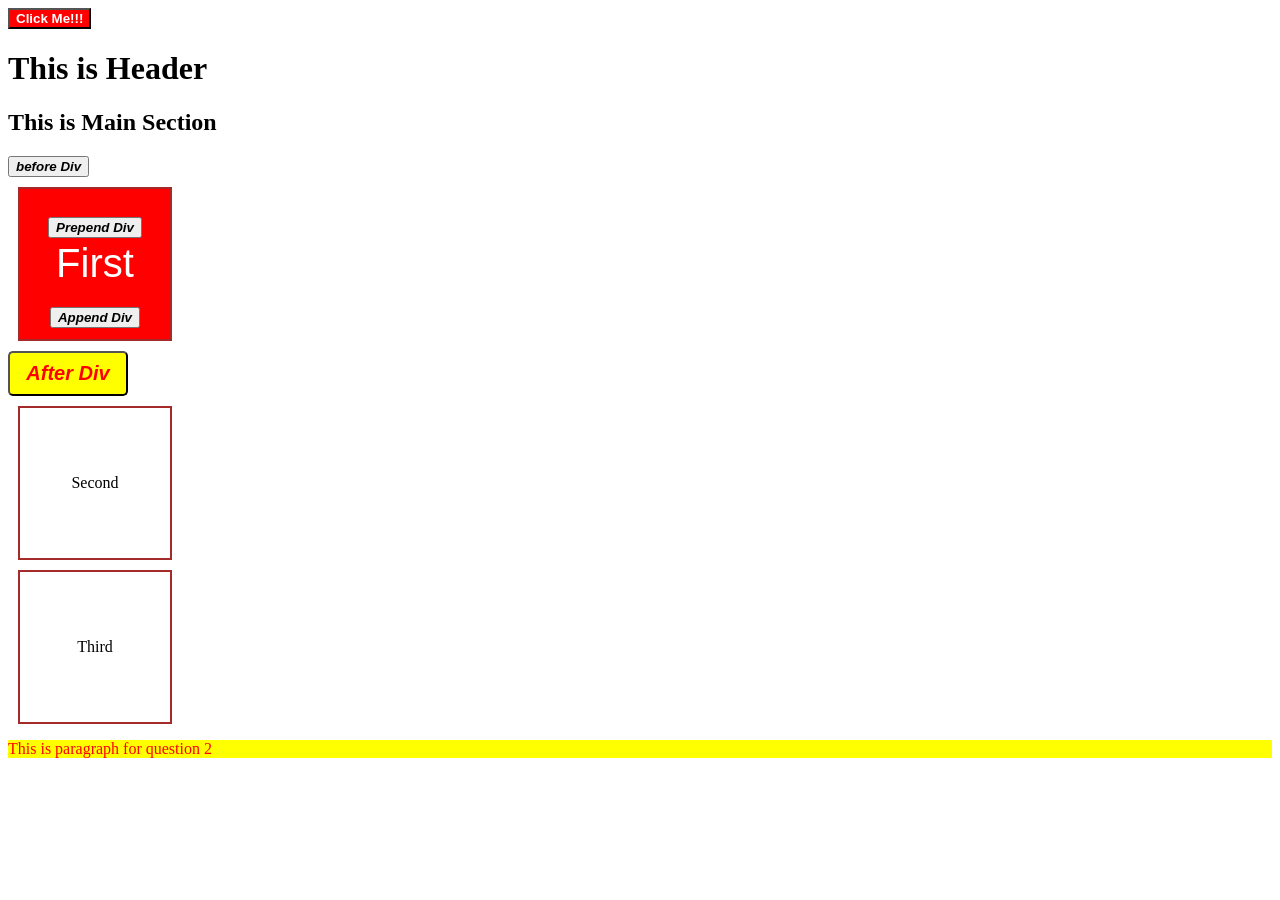
<file: 08-DOM/index.html>
<!DOCTYPE html>
<html lang="en">

<head>
    <meta charset="UTF-8">
    <meta name="viewport" content="width=device-width, initial-scale=1.0">
    <link rel="stylesheet" href="style.css">
    <title>DOM Study</title>
</head>

<body>

    <header>
        <h1 id="head">This is Header</h1>
    </header>

    <main>
        <h2 class="headline">This is Main Section</h2>
        <div class="div-box">First</div>
        <div class="div-box">Second</div>
        <div class="div-box">Third</div>

        <p class="content">This is paragraph for question 2</p>

    </main>

    <footer>
        <!-- <p>This site is developed and managed by Manish Wani</p> -->
    </footer>

    <script src="script.js"></script>
</body>

</html>
</file>
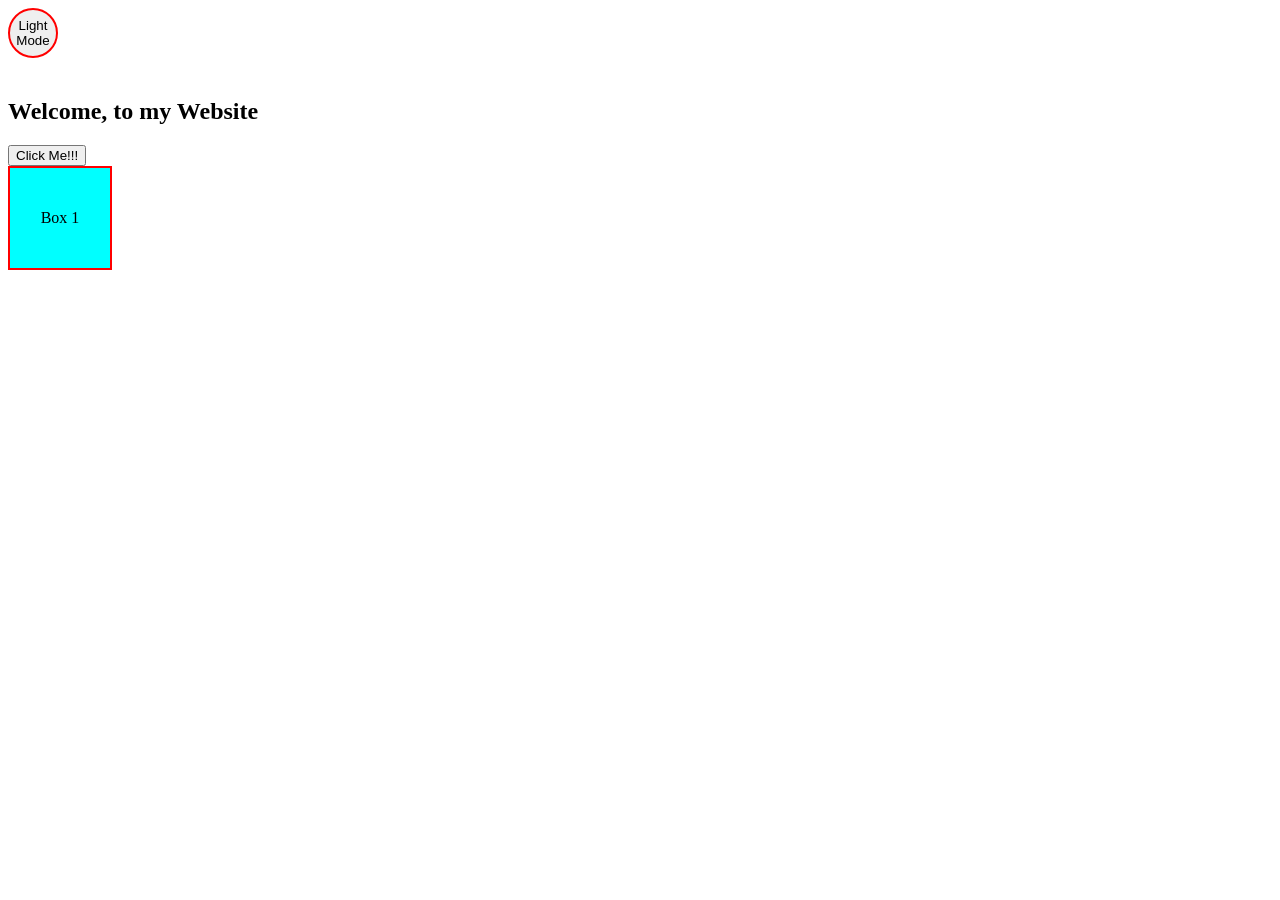
<file: 09-Events/index.html>
<!DOCTYPE html>
<html lang="en">

<head>
    <meta charset="UTF-8">
    <meta name="viewport" content="width=device-width, initial-scale=1.0">
    <title>Document</title>
    <link rel="stylesheet" href="style.css">
</head>

<body>
    <header>
        <button id="toggleButton">Light Mode</button>
    </header>
    <main>
        <h2>Welcome, to my Website</h2>
        <button id="handler">Click Me!!!</button>
        <div>Box 1</div>
    </main>
    <footer></footer>
    <script src="01_events.js"></script>
    <script src="02_event.js"></script>
</body>

</html>
</file>
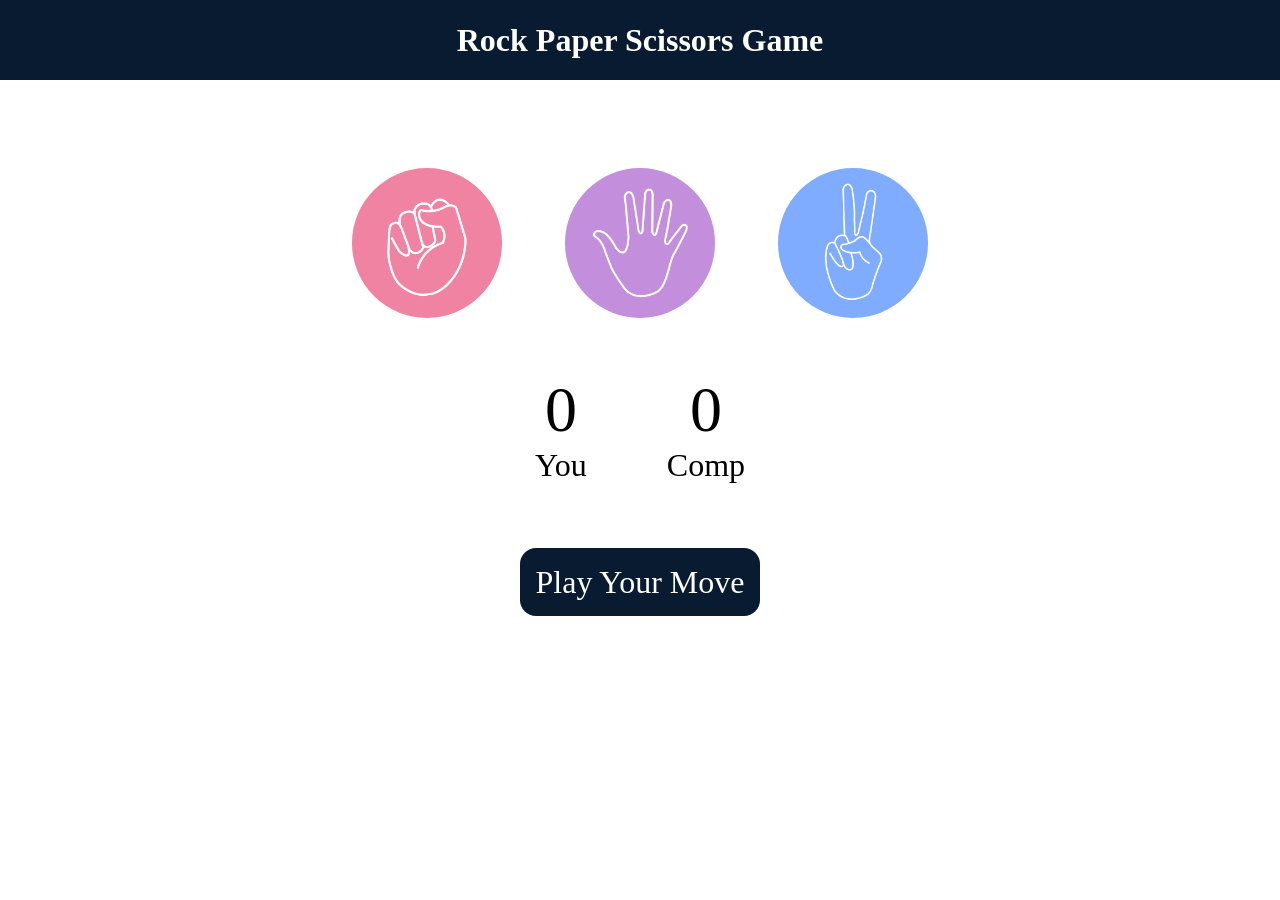
<file: Rock-Paper-Scissors Game/index.html>
<!DOCTYPE html>
<html lang="en">

<head>
    <meta charset="UTF-8">
    <meta name="viewport" content="width=device-width, initial-scale=1.0">
    <title>Rock-Paper-Scissors Game</title>
    <link rel="stylesheet" href="style.css">
</head>

<body>
    <header>
        <h1>Rock Paper Scissors Game</h1>
    </header>
    <main>
        <div class="choices">
            <div class="choice" id="rock">
                <img src=".\images\rock.png" alt="">
            </div>
            <div class="choice" id="paper">
                <img src=".\images\paper.png" alt="">
            </div>
            <div class="choice" id="scissors">
                <img src=".\images\scissors.png" alt="">
            </div>
        </div>

        <div class="score-board">
            <div class="score">
                <p id="user-score">0</p>
                <p>You</p>
            </div>
            <div class="score">
                <p id="comp-score">0</p>
                <p>Comp</p>
            </div>
        </div>

        <div class="msg-container">
            <p id="msg">Play Your Move</p>
        </div>

    </main>
    <script src="script.js"></script>
</body>

</html>
</file>
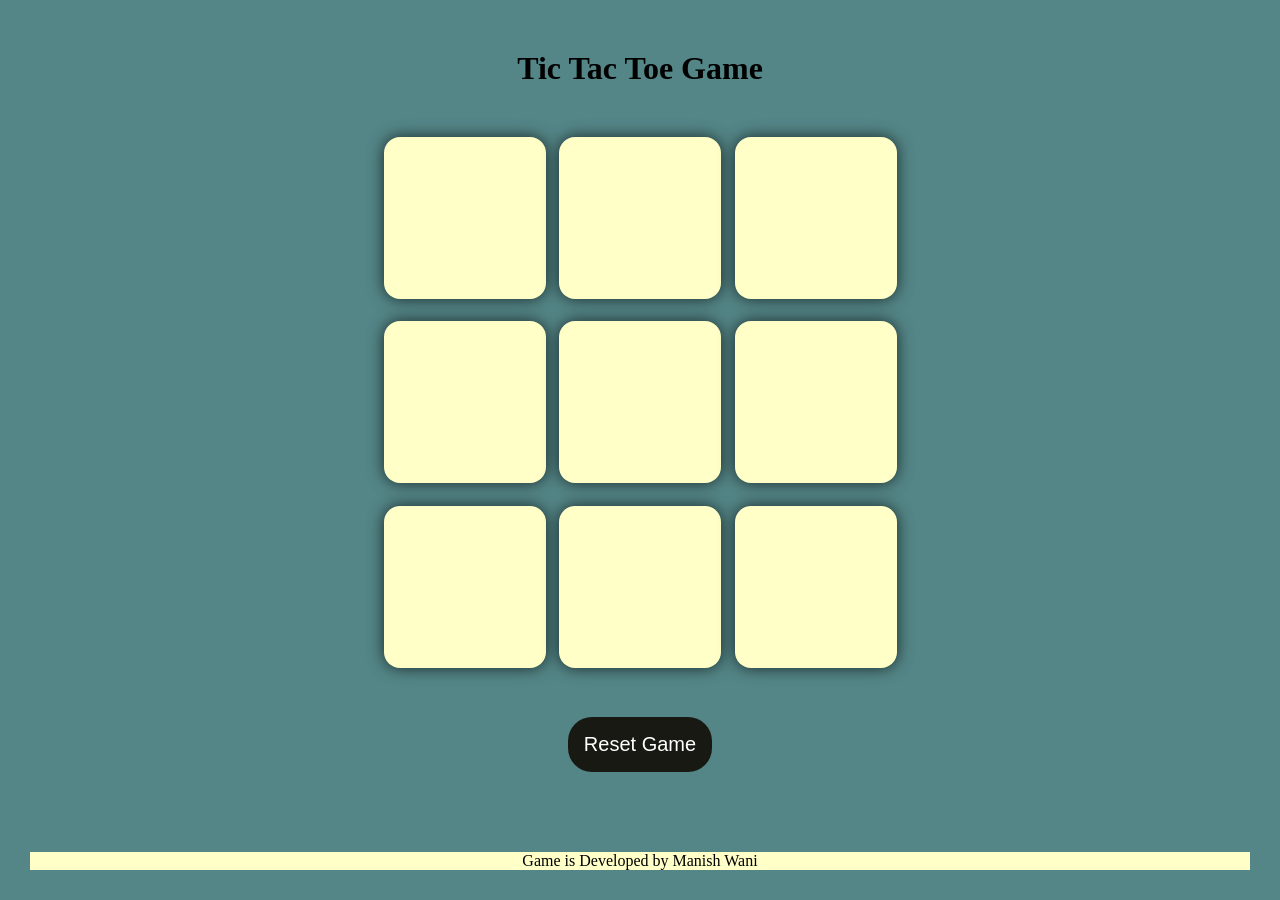
<file: Tic-Tac-Toe Game/index.html>
<!DOCTYPE html>
<html lang="en">

<head>
    <meta charset="UTF-8">
    <meta name="viewport" content="width=device-width, initial-scale=1.0">
    <title>Tic-Tac-Toe Game</title>
    <link rel="stylesheet" href="style.css">
</head>

<body>
    <header>
        <h1>Tic Tac Toe Game</h1>

        <div class="msg-container hide">
            <p id="msg"></p>
            <button id="new-btn">New Game</button>
        </div>

    </header>

    <main>

        <div class="container">
            <div class="game">
                <button class="box"></button>
                <button class="box"></button>
                <button class="box"></button>
                <button class="box"></button>
                <button class="box"></button>
                <button class="box"></button>
                <button class="box"></button>
                <button class="box"></button>
                <button class="box"></button>
            </div>
        </div>

        <button id="reset-btn">Reset Game</button>
    </main>

    <footer>
        <p>Game is Developed by Manish Wani</p>
    </footer>


    <script src="script.js"></script>
</body>

</html>
</file>
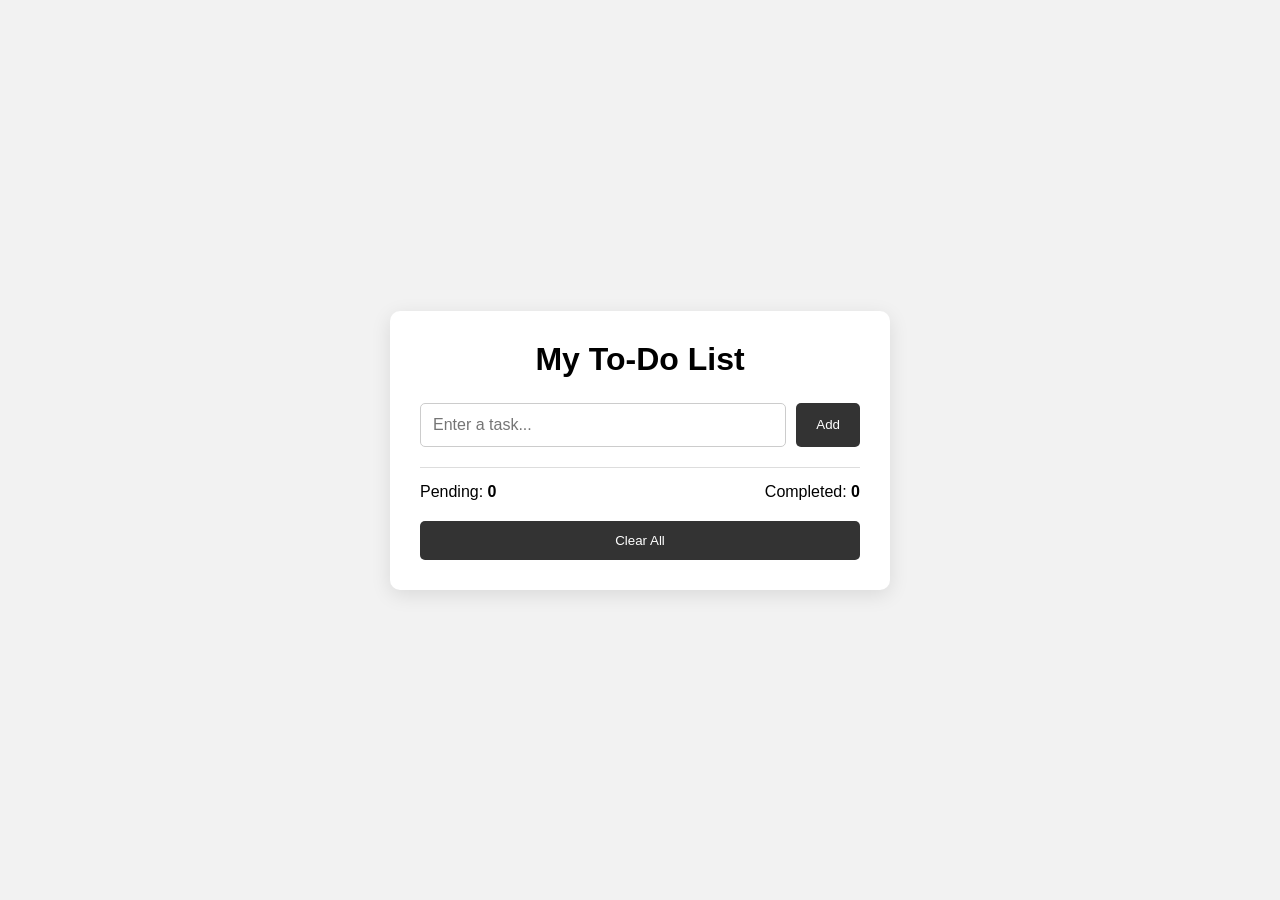
<file: Practice JavaScript/To-Do List/index.html>
<!DOCTYPE html>
<html lang="en">

<head>
    <meta charset="UTF-8">
    <meta name="viewport" content="width=device-width, initial-scale=1.0">
    <title>My To-Do List</title>
    <link rel="stylesheet" href="style.css">
</head>

<body>

    <div class="todo-container">

        <h1>My To-Do List</h1>

        <div class="input-section">
            <input type="text" id="taskInput" placeholder="Enter a task...">
            <button id="addButton">Add</button>
        </div>

        <p id="errorMessage"></p>

        <ul id="taskList"></ul>

        <div class="task-info">
            <span>Pending: <strong id="pendingCount">0</strong></span>
            <span>Completed: <strong id="completedCount">0</strong></span>
        </div>

        <button id="clearButton" class="clear-button">Clear All</button>

    </div>

    <script src="script.js"></script>
</body>

</html>
</file>
<file: 08-DOM/style.css>
.div-box {
    height: 150px;
    width: 150px;
    border: 2px solid brown;
    text-align: center;
    margin: 10px;
    align-content: center;
}

.content {
    color: red;
}

.myPara {
    background-color: yellow;
}
</file>
<file: 09-Events/style.css>
div {
    height: 100px;
    width: 100px;
    border: 2px solid red;
    background-color: aqua;
    text-align: center;
    align-content: center;
}

#toggleButton {
    border: solid red 2px;
    border-radius: 50%;
    margin-bottom: 20px;
    height: 50px;
    width: 50px;
}

.dark {
    background-color: black;
    color: white;
}

.light {
    background-color: white;
    color: black;
}
</file>
<file: Rock-Paper-Scissors Game/style.css>
* {
    margin: 0;
    padding: 0;
    text-align: center;
}

h1 {
    background-color: #081b31;
    color: #fff;
    height: 5rem;
    line-height: 5rem;
}

.choice {
    height: 165px;
    width: 165px;
    border-radius: 50%;
    display: flex;
    justify-content: center;
    align-items: center;
}

.choice:hover {
    background-color: #081b31;
    cursor: pointer;
}

img {
    height: 150px;
    width: 150px;
    object-fit: cover;
    border-radius: 50%;
}

.choices {
    display: flex;
    justify-content: center;
    align-items: center;
    gap: 3rem;
    margin-top: 5rem;
}

.score-board {
    display: flex;
    justify-content: center;
    align-items: center;
    font-size: 2rem;
    margin-top: 3rem;
    gap: 5rem;
}

#user-score, #comp-score {
    font-size: 4rem;
}

.msg-container {
    margin-top: 5rem;
}

#msg {
    background-color: #081b31;
    color: #fff;
    font-size: 2rem;
    display: inline;
    padding: 1rem;
    border-radius: 1rem;
}
</file>
<file: Tic-Tac-Toe Game/style.css>
* {
    margin: 0;
    padding: 0;
}

body {
    background-color: #548687;
    text-align: center;
}

header {
    margin-top: 50px;
}

main {
    padding-bottom: 50px;
}

.container {
    height: 70vh;
    display: flex;
    flex-wrap: wrap;
    justify-content: center;
    align-items: center;
}

.game{ 
    height: 60vmin;
    width: 60vmin;
    display: flex;
    flex-wrap: wrap;
    justify-content: center;
    align-items: center;
    gap: 1.5vmin;
}

.box {
    height: 18vmin;
    width: 18vmin;
    border: none;
    border-radius: 1rem;
    box-shadow: 0 0 1rem rgba(0, 0, 0, 0.7);
    font-size: 8vmin;
    color: #b0413e;
    background-color: #ffffc7;
}

#reset-btn {
    padding: 1rem;
    font-size: 1.25rem;
    background-color: #191913;
    color: #fff;
    border: none;
    border-radius: 1.5rem;
}

#new-btn {
    padding: 1rem;
    font-size: 1.25rem;
    background-color: #191913;
    color: #fff;
    border: none;
    border-radius: 1.5rem;
}

#msg {
    color:#ffffc7;
    font-size: 8vmin;
}

.msg-container {
    height: 90vmin;
    display: flex;
    justify-content: center;
    align-items: center;
    flex-direction: column;
    gap: 2rem;
}

.hide {
    display: none;
}

footer p {
    margin: 30px;
    background-color: #ffffc7;
}
</file>
<file: Practice JavaScript/To-Do List/style.css>
* {
    box-sizing: border-box;
    margin: 0;
    padding: 0;
}

body {
    font-family: Arial, sans-serif;
    background-color: #f2f2f2;
    min-height: 100vh;

    display: flex;
    justify-content: center;
    align-items: center;
}

.todo-container {
    width: 500px;
    max-width: 90%;
    background-color: white;
    padding: 30px;
    border-radius: 10px;

    box-shadow: 0 5px 20px rgba(0, 0, 0, 0.1);
}

h1 {
    text-align: center;
    margin-bottom: 25px;
}

.input-section {
    display: flex;
    gap: 10px;
}

#taskInput {
    flex: 1;
    padding: 12px;
    border: 1px solid #ccc;
    border-radius: 5px;
    font-size: 16px;
}

#addButton {
    padding: 12px 20px;
    border: none;
    border-radius: 5px;
    background-color: #333;
    color: white;
    cursor: pointer;
}

#addButton:hover {
    background-color: #555;
}

#errorMessage {
    color: red;
    margin-top: 10px;
    font-size: 14px;
}

#taskList {
    list-style: none;
    margin-top: 20px;
}

.task-item {
    display: flex;
    align-items: center;
    gap: 10px;

    padding: 12px;
    margin-bottom: 10px;

    background-color: #f5f5f5;
    border-radius: 5px;
}

.task-text {
    flex: 1;
}

.completed {
    text-decoration: line-through;
    color: #888;
}

.edit-button,
.delete-button {
    border: none;
    padding: 6px 10px;
    border-radius: 4px;
    cursor: pointer;
}

.edit-button {
    background-color: #ddd;
}

.delete-button {
    background-color: #ffdddd;
}

.task-info {
    display: flex;
    justify-content: space-between;
    margin-top: 20px;
    padding-top: 15px;
    border-top: 1px solid #ddd;
}

.clear-button {
    width: 100%;
    margin-top: 20px;
    padding: 12px;

    border: none;
    border-radius: 5px;

    background-color: #333;
    color: white;
    cursor: pointer;
}

.clear-button:hover {
    background-color: #555;
}

@media (max-width: 500px) {

    .input-section {
        flex-direction: column;
    }

    #addButton {
        width: 100%;
    }

    .task-item {
        flex-wrap: wrap;
    }
}
</file>
